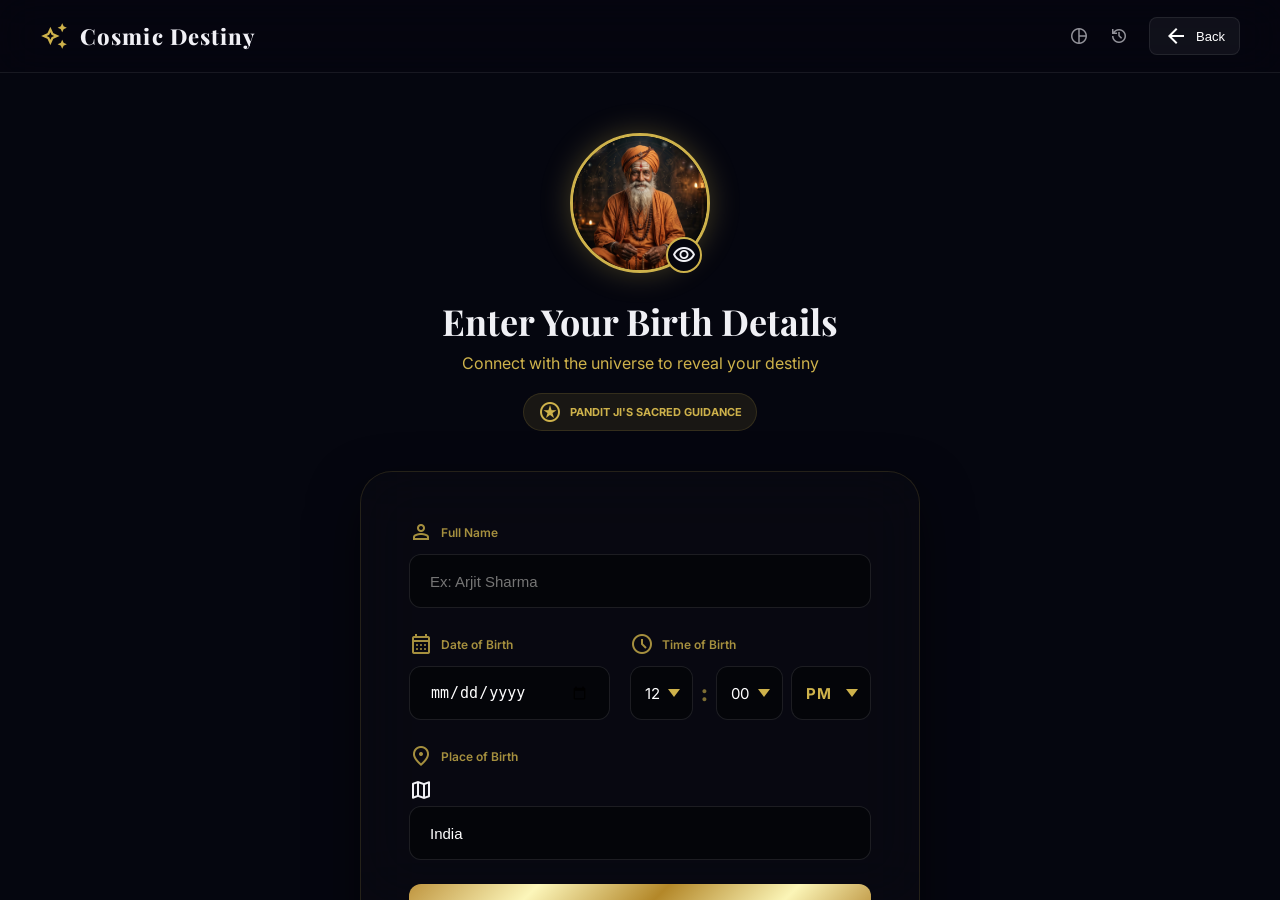
<file: frontend/index.html>
<!DOCTYPE html>
<html lang="en">

<head>
    <meta charset="utf-8" />
    <meta name="viewport" content="width=device-width, initial-scale=1.0" />
    <title>DIVYAVANI — Cosmic Destiny</title>
    <meta name="description" content="Connect with the universe to reveal your destiny through Vedic guidance." />
    <!-- Icons and Fonts -->
    <link
        href="https://fonts.googleapis.com/css2?family=Material+Symbols+Outlined:opsz,wght,FILL,GRAD@20..48,100..700,0..1,-50..200&display=swap"
        rel="stylesheet" />
    <link
        href="https://fonts.googleapis.com/css2?family=Inter:wght@300;400;500;600;700;800&family=Playfair+Display:wght@400;600;700;800&display=swap"
        rel="stylesheet" />
    <link rel="stylesheet" href="styles.css" />
</head>

<body>

    <!-- Stars and Grid Background -->
    <div id="stars-overlay"></div>
    <div id="grid-background"></div>

    <!-- Nebula Orbs -->
    <div class="nebula-orb nebula-purple"></div>
    <div class="nebula-orb nebula-cyan"></div>
    <div class="nebula-orb nebula-gold"></div>
    <div class="nebula-orb nebula-blue-deep"></div>

    <div id="app-shell">

        <!-- ═══════ SIDEBAR (Chat Specific) ═══════ -->
        <aside id="chat-sidebar" class="sidebar">
            <div class="sidebar-header">
                <div class="logo-group-sidebar">
                    <span class="material-symbols-outlined logo-spark">wb_twilight</span>
                    <span class="sidebar-title">CELESTIAL</span>
                </div>
            </div>

            <button id="btn-new-reading" class="new-reading-btn">
                <span class="material-symbols-outlined">add</span>
                <span>NEW READING</span>
            </button>

            <div class="sidebar-nav">
                <div class="nav-section-label">RECENT READINGS</div>
                <div class="recent-item active">
                    <div class="ri-title">Career Trajectory 2024</div>
                    <div class="ri-subtitle">Jupiter in 10th House</div>
                </div>
                <div class="recent-item">
                    <div class="ri-title">Lunar Eclipse Effects</div>
                    <div class="ri-subtitle">2 days ago</div>
                </div>
                <div class="recent-item">
                    <div class="ri-title">Karmic Debt Analysis</div>
                    <div class="ri-subtitle">Last week</div>
                </div>
            </div>

            <div class="sidebar-footer">
                <div class="user-pill-footer">
                    <div class="user-avatar-small">
                        <img src="assets/pandit_avatar.png" alt="User" />
                    </div>
                    <span class="user-name-footer">Astral Traveler</span>
                    <span class="material-symbols-outlined settings-icon-sidebar">settings</span>
                </div>
            </div>
        </aside>

        <!-- ═══════ MAIN CONTENT ═══════ -->
        <main id="main-content">

            <!-- HEADER (Shared) -->
            <header id="app-header">
                <div class="header-left">
                    <div id="chat-guide-header" style="display:none;">
                        <div class="guide-profile">
                            <div class="avatar-ring-mini">
                                <img src="assets/pandit_avatar.png" alt="Pandit" />
                                <div class="online-indicator"></div>
                            </div>
                            <div class="guide-info">
                                <h3>CELESTIAL AI GUIDE</h3>
                                <p>Channeling Cosmic Wisdom</p>
                            </div>
                        </div>
                    </div>
                    <div class="logo-group" id="default-header-logo">
                        <span class="material-symbols-outlined logo-spark">auto_awesome</span>
                        <span class="header-title">Cosmic Destiny</span>
                    </div>
                </div>
                <div class="header-right">
                    <div class="header-icons">
                        <div class="top-tool-icons">
                            <span class="material-symbols-outlined">pie_chart</span>
                            <span class="material-symbols-outlined">history</span>
                        </div>
                        <button id="btn-mute" class="header-action-btn" title="Mute/Unmute Voice" style="display:none;">
                            <span class="material-symbols-outlined" id="mute-icon">volume_up</span>
                        </button>
                        <button id="btn-chat-back" class="header-action-btn" title="Go Back" style="display:none;">
                            <span class="material-symbols-outlined">arrow_back</span>
                            <span class="btn-back-label">Back</span>
                        </button>
                        <button id="btn-back" class="header-action-btn" title="Go Back">
                            <span class="material-symbols-outlined">arrow_back</span>
                            <span class="btn-back-label">Back</span>
                        </button>
                    </div>
                </div>
            </header>

            <!-- ═══════ VIEW 1: DATA ENTRY ═══════ -->
            <section id="view-entry" class="view active">
                <div class="entry-container fade-up">
                    <!-- Hero Section -->
                    <div class="hero-section">
                        <div class="avatar-ring-container">
                            <div class="main-avatar">
                                <img src="assets/pandit_avatar.png" alt="Pandit Ji" />
                                <div class="avatar-badge">
                                    <span class="material-symbols-outlined">visibility</span>
                                </div>
                            </div>
                        </div>
                        <h1 class="hero-title">Enter Your Birth Details</h1>
                        <p class="hero-subtitle">Connect with the universe to reveal your destiny</p>
                        <div class="guidance-badge">
                            <span class="material-symbols-outlined">stars</span>
                            <span>PANDIT JI'S SACRED GUIDANCE</span>
                        </div>
                    </div>

                    <!-- Form Card -->
                    <div class="form-card-new">
                        <form id="birth-form">
                            <div class="field-group-new">
                                <label><span class="material-symbols-outlined">person</span> Full Name</label>
                                <input class="form-input-new" type="text" id="inp-name" required
                                    placeholder="Ex: Arjit Sharma" />
                            </div>
                            <div class="field-row-new">
                                <div class="field-group-new">
                                    <label><span class="material-symbols-outlined">calendar_month</span> Date of
                                        Birth</label>
                                    <input class="form-input-new" type="date" id="inp-dob" required />
                                </div>
                                <div class="field-group-new">
                                    <label><span class="material-symbols-outlined">schedule</span> Time of Birth</label>
                                    <div class="time-picker-group">
                                        <select class="form-select-new" id="inp-hour">
                                            <option value="12" selected>12</option>
                                            <option value="1">1</option>
                                            <option value="2">2</option>
                                            <option value="3">3</option>
                                            <option value="4">4</option>
                                            <option value="5">5</option>
                                            <option value="6">6</option>
                                            <option value="7">7</option>
                                            <option value="8">8</option>
                                            <option value="9">9</option>
                                            <option value="10">10</option>
                                            <option value="11">11</option>
                                        </select>
                                        <span class="time-separator">:</span>
                                        <select class="form-select-new" id="inp-minute">
                                            <option value="00" selected>00</option>
                                            <option value="05">05</option>
                                            <option value="10">10</option>
                                            <option value="15">15</option>
                                            <option value="20">20</option>
                                            <option value="25">25</option>
                                            <option value="30">30</option>
                                            <option value="35">35</option>
                                            <option value="40">40</option>
                                            <option value="45">45</option>
                                            <option value="50">50</option>
                                            <option value="55">55</option>
                                        </select>
                                        <select class="form-select-new ampm-select" id="inp-ampm">
                                            <option value="AM">AM</option>
                                            <option value="PM" selected>PM</option>
                                        </select>
                                    </div>
                                </div>
                            </div>
                            <div class="field-group-new">
                                <label><span class="material-symbols-outlined">location_on</span> Place of Birth</label>
                                <div class="input-with-icon">
                                    <span class="material-symbols-outlined prefix-icon">map</span>
                                    <input class="form-input-new has-prefix" type="text" id="inp-location"
                                        placeholder="Enter city and country" value="India" />
                                </div>
                            </div>
                            <button type="submit" id="btn-reveal" class="submit-btn-gold">
                                <span class="material-symbols-outlined">auto_fix</span>
                                <span>REVEAL MY DESTINY</span>
                            </button>
                            <p class="form-disclaimer">* Your data is encrypted and used only for celestial
                                calculations.</p>
                        </form>
                    </div>

                    <div class="entry-footer">
                        <div class="footer-stat"><span class="material-symbols-outlined">verified_user</span> SECURE
                            ENTRY</div>
                        <div class="footer-stat"><span class="material-symbols-outlined">stars</span> PREMIUM INSIGHTS
                        </div>
                        <div class="footer-stat"><span class="material-symbols-outlined">psychology</span> AI & VEDIC
                            LOGIC</div>
                    </div>
                </div>
            </section>

            <!-- VIEW 2: CHOOSE PATH -->
            <section id="view-choose" class="view">
                <div class="choose-center">
                    <div class="choose-greeting fade-up">
                        <div class="cosmic-ring-small">
                            <img src="assets/pandit_avatar.png" alt="Pandit" class="mini-pandit" />
                        </div>
                        <h2 class="g-text-gold">Your Chart is Ready</h2>
                        <p id="choose-summary">The stars have aligned for you. Choose how you'd like to explore your
                            cosmic blueprint.</p>
                        <div class="gold-line-divider"></div>
                    </div>
                    <div class="choose-cards-new fade-up">
                        <div class="selection-special-bg">
                            <div class="cosmic-orb orb-primary"></div>
                            <div class="cosmic-orb orb-secondary"></div>
                        </div>
                        <button class="path-card entrance-delay-1" id="btn-go-chat">
                            <div class="path-card-icon chat-bg"><span class="material-symbols-outlined">forum</span>
                            </div>
                            <h3>Chat with AI Guide</h3>
                            <p>Ask questions about your life, career, love, and destiny. Divyavani will interpret your
                                chart in real-time.</p>
                            <div class="path-badge">VOICE ENABLED</div>
                        </button>
                        <button class="path-card entrance-delay-2" id="btn-go-report">
                            <div class="path-card-icon report-bg"><span
                                    class="material-symbols-outlined">description</span></div>
                            <h3>Detailed Report</h3>
                            <p>Get a comprehensive breakdown of your Life Path, Destiny, Soul Urge, compatibility,
                                career guidance, and more.</p>
                            <div class="path-badge">FULL ANALYSIS</div>
                        </button>
                    </div>
                </div>
            </section>

            <!-- VIEW 3: CHAT -->
            <section id="view-chat" class="view">
                <div class="chat-wrapper">
                    <main id="chat-container">
                        <!-- Welcome Card -->
                        <div class="welcome-seeker-card fade-up">
                            <div class="ws-icon"><span class="material-symbols-outlined">brightness_5</span></div>
                            <h2>WELCOME, SEEKER</h2>
                            <p>"The stars only illuminate for those who dare to look up. Ask your question about life,
                                love, or destiny."</p>
                        </div>

                        <!-- AI Message Example (rendered by JS) -->
                    </main>

                    <footer class="chat-footer-new">
                        <div id="stt-status"
                            style="display:none; text-align:center; font-size:12px; margin-bottom:10px; color:var(--gold-primary);">
                            Listening...</div>
                        <div class="chat-input-pill-container">
                            <button id="mic-btn" class="chat-tool-btn"><span
                                    class="material-symbols-outlined">mic</span></button>
                            <input type="text" id="chat-input" placeholder="Ask the universe a question..."
                                autocomplete="off" />
                            <div class="chat-right-btns">
                                <button id="chat-settings-btn" class="chat-icon-btn"><span
                                        class="material-symbols-outlined">settings</span></button>
                                <button id="send-btn" class="chat-send-pill-btn"><span
                                        class="material-symbols-outlined">arrow_forward</span></button>
                            </div>
                        </div>
                        <p class="chat-legal">Guided by Divine Intelligence · Insights are for spiritual guidance only
                        </p>
                    </footer>
                </div>
            </section>

            <!-- VIEW 4: REPORT -->
            <section id="view-report" class="view">
                <div class="report-wrapper">
                    <div class="report-top-banner fade-up">
                        <div class="life-path-section">
                            <div class="gold-ring-big"><span id="r-lp-num" class="lp-number">?</span></div>
                            <div class="lp-info">
                                <h2 class="lp-label">Life Path</h2>
                                <div class="lp-meta-row">
                                    <span class="material-symbols-outlined">public</span> <span id="r-planet">—</span>
                                    <span class="material-symbols-outlined">local_fire_department</span> <span
                                        id="r-element">—</span>
                                </div>
                            </div>
                        </div>
                        <div class="mini-numbers-row">
                            <div class="num-box"><small>Destiny</small><span id="r-destiny-num">?</span></div>
                            <div class="num-box"><small>Soul Urge</small><span id="r-soul-num">?</span></div>
                            <div class="num-box"><small>Personality</small><span id="r-personality-num">?</span></div>
                        </div>
                        <div id="r-keywords" class="keywords-flex"></div>
                    </div>

                    <div class="report-main-grid fade-up">
                        <div class="report-card-new">
                            <h3><span class="material-symbols-outlined">psychology</span> Nature & Personality</h3>
                            <p id="r-nature"></p>
                        </div>
                        <div class="report-card-new">
                            <h3><span class="material-symbols-outlined">auto_fix</span> Destiny Path</h3>
                            <p id="r-destiny-desc"></p>
                        </div>
                        <div class="report-card-new">
                            <h3><span class="material-symbols-outlined">work</span> Career & Purpose</h3>
                            <p id="r-career"></p>
                        </div>
                        <div class="report-card-new">
                            <h3><span class="material-symbols-outlined">favorite</span> Love & Relationships</h3>
                            <p id="r-relationships"></p>
                        </div>
                        <div class="report-card-new">
                            <h3><span class="material-symbols-outlined">verified</span> Lucky Attributes</h3>
                            <div class="lucky-list">
                                <div><strong>Color:</strong> <span id="r-color">—</span></div>
                                <div><strong>Day:</strong> <span id="r-day">—</span></div>
                                <div><strong>Gem:</strong> <span id="r-gem">—</span></div>
                            </div>
                        </div>
                        <div class="report-card-new">
                            <h3><span class="material-symbols-outlined">handshake</span> Compatibility</h3>
                            <div id="r-compat" class="compat-flex"></div>
                        </div>
                        <div class="report-card-new full-width">
                            <h3><span class="material-symbols-outlined">group</span> Famous Companions</h3>
                            <div id="r-famous" class="famous-flex"></div>
                        </div>
                        <div class="report-card-new full-width time-analysis-card">
                            <h3><span class="material-symbols-outlined">schedule</span> Time Analysis</h3>
                            <div class="time-analysis-grid">
                                <div class="time-detail">
                                    <div class="time-detail-label">Birth Time</div>
                                    <div class="time-detail-value" id="r-birth-time">—</div>
                                </div>
                                <div class="time-detail">
                                    <div class="time-detail-label">Hora Lord</div>
                                    <div class="time-detail-value" id="r-hora-lord">—</div>
                                </div>
                                <div class="time-detail">
                                    <div class="time-detail-label">Birth Muhurta</div>
                                    <div class="time-detail-value" id="r-muhurta">—</div>
                                </div>
                                <div class="time-detail">
                                    <div class="time-detail-label">Ascending Sign</div>
                                    <div class="time-detail-value" id="r-ascending">—</div>
                                </div>
                                <div class="time-detail full-width">
                                    <div class="time-detail-label">Birth Nature</div>
                                    <div class="time-detail-value" id="r-birth-quality">—</div>
                                </div>
                            </div>
                        </div>
                        <div class="report-card-new">
                            <h3><span class="material-symbols-outlined">task_alt</span> Strengths</h3>
                            <p id="r-strengths"></p>
                        </div>
                        <div class="report-card-new">
                            <h3><span class="material-symbols-outlined">warning</span> Challenges</h3>
                            <p id="r-challenges"></p>
                        </div>
                    </div>
                </div>
            </section>
        </main>
    </div>

    <script src="app.js"></script>
</body>

</html>
</file>
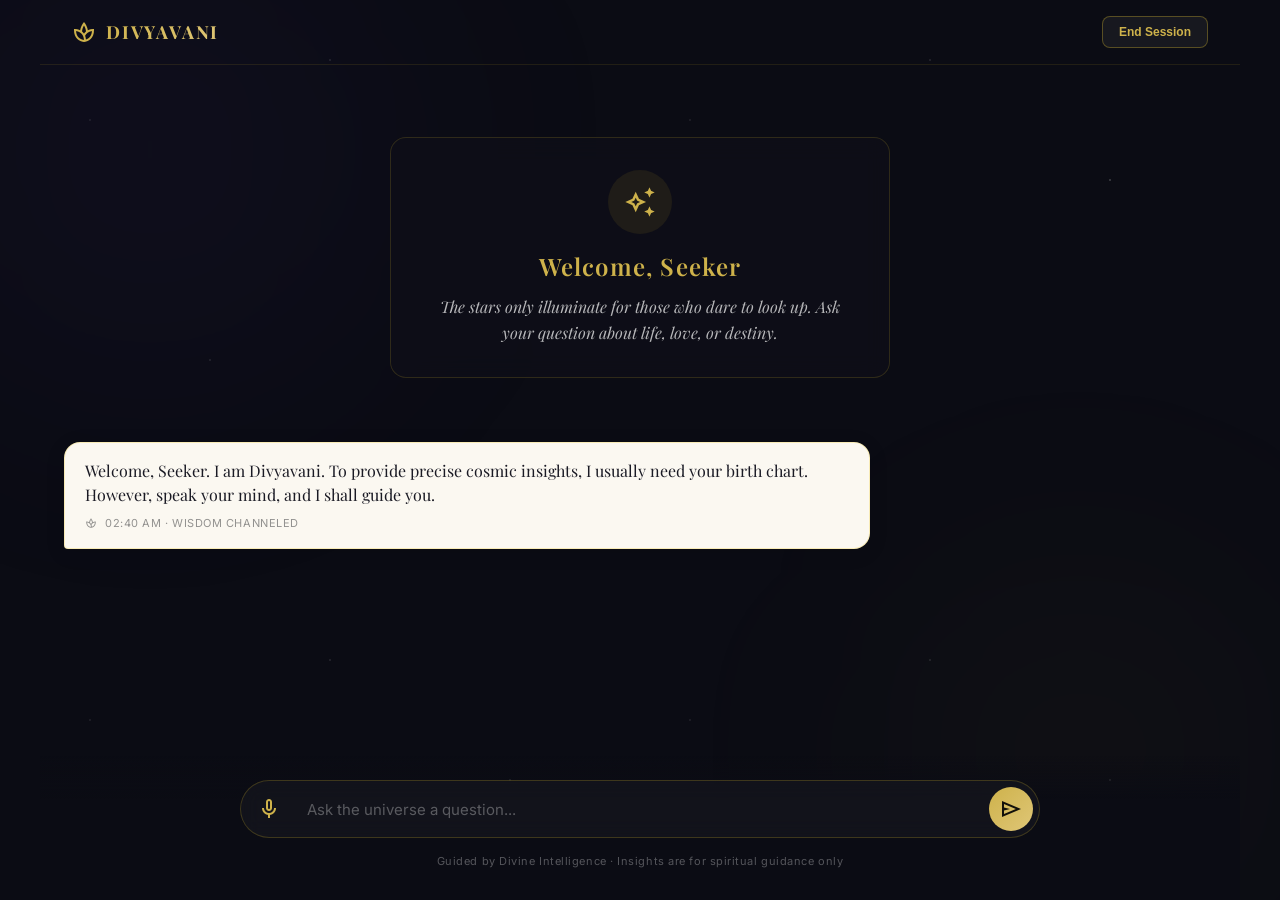
<file: frontend/chat.html>
<!DOCTYPE html>
<html lang="en">
<head>
    <meta charset="utf-8" />
    <meta name="viewport" content="width=device-width, initial-scale=1.0" />
    <title>DIVYAVANI — Serene Chat</title>
    <link href="https://fonts.googleapis.com/css2?family=Material+Symbols+Outlined:opsz,wght,FILL,GRAD@20..48,100..700,0..1,-50..200&display=swap" rel="stylesheet" />
    <link href="https://fonts.googleapis.com/css2?family=Inter:wght@400;500;600&family=Playfair+Display:wght@400;600;700&display=swap" rel="stylesheet" />
    <link rel="stylesheet" href="chat.css" />
</head>
<body>
    
    <!-- Stars & blobs for aesthetic continuity -->
    <div id="stars-overlay"></div>
    <div class="bg-blob" style="width:700px;height:700px;top:-200px;left:-200px;background:radial-gradient(circle,rgba(100,60,200,.07),transparent 70%)"></div>
    <div class="bg-blob" style="width:600px;height:600px;bottom:-150px;right:-100px;background:radial-gradient(circle,rgba(238,205,43,.04),transparent 70%)"></div>

    <div id="app-shell">
        
        <!-- HEADER -->
        <header>
            <div style="display:flex;align-items:center;gap:10px;">
                <span class="material-symbols-outlined header-icon">spa</span>
                <span class="g-text header-title">DIVYAVANI</span>
            </div>
            <button id="end-session-btn" class="g-btn end-btn">End Session</button>
        </header>

        <!-- CHAT INTERFACE -->
        <main id="chat-container">
            <div class="chat-intro fade-in">
                <div class="intro-icon">
                    <span class="material-symbols-outlined">auto_awesome</span>
                </div>
                <h2>Welcome, Seeker</h2>
                <p>The stars only illuminate for those who dare to look up. Ask your question about life, love, or destiny.</p>
            </div>
            <!-- Messages will be appended here -->
        </main>

        <!-- FOOTER (Input Area) -->
        <footer>
            <div class="input-wrapper">
                <button id="mic-btn" class="icon-btn" title="Hold to speak">
                    <span class="material-symbols-outlined">mic</span>
                </button>
                <div class="stt-status" id="stt-status">Listening...</div>
                <input type="text" id="chat-input" placeholder="Ask the universe a question..." autocomplete="off" />
                <button id="send-btn" class="icon-btn g-btn" title="Send message">
                    <span class="material-symbols-outlined">send</span>
                </button>
            </div>
            <div class="footer-note">Guided by Divine Intelligence · Insights are for spiritual guidance only</div>
        </footer>

    </div>

    <script src="chat.js"></script>
</body>
</html>
</file>
<file: frontend/styles.css>
/*
 * DIVYAVANI — Premium Vedic & Celestial Aesthetic
 * Redesigned for the "Celestial AI Guide" theme
 */

@import url('https://fonts.googleapis.com/css2?family=Inter:wght@300;400;500;600;700;800&family=Playfair+Display:wght@400;600;700;800&display=swap');

:root {
    --bg-dark: #05060f;
    --bg-darker: #020308;
    --sidebar-bg: #070914;
    --card-bg: rgba(14, 14, 14, 0.4);
    --gold-primary: #ceb24b;
    --gold-gradient: linear-gradient(135deg, #bf953f, #fcf6ba, #b38728, #fbf5b7, #aa771c);
    --gold-soft-gradient: linear-gradient(135deg, rgba(206, 178, 75, 0.2), rgba(206, 178, 75, 0.05));
    --gold-solid: #aa8844;
    --user-msg-bg: #aa771c;
    --text-main: #f0f0f5;
    --text-dim: rgba(255, 255, 255, 0.6);
    --border-gold: rgba(206, 178, 75, 0.15);
    --border-light: rgba(255, 255, 255, 0.08);
    --nebula-purple: rgba(138, 43, 226, 0.15);
    --nebula-blue: rgba(0, 191, 255, 0.1);
    --nebula-gold: rgba(255, 215, 0, 0.08);
}

* {
    box-sizing: border-box;
    margin: 0;
    padding: 0;
}

body {
    font-family: 'Inter', sans-serif;
    background-color: var(--bg-dark);
    color: var(--text-main);
    overflow: hidden;
    height: 100vh;
}

#app-shell {
    display: flex;
    height: 100vh;
    width: 100vw;
}

#main-content {
    flex: 1;
    display: flex;
    flex-direction: column;
    overflow: hidden;
    position: relative;
    background: var(--bg-dark);
}

/* ─── Background & Grid ─── */
#grid-background {
    position: fixed;
    inset: 0;
    z-index: -1;
    background-image: radial-gradient(rgba(255, 255, 255, 0.05) 1px, transparent 1px);
    background-size: 32px 32px;
    opacity: 0.4;
    pointer-events: none;
}

#stars-overlay {
    position: fixed;
    inset: 0;
    z-index: -2;
    background-image:
        radial-gradient(1px 1px at 15% 20%, #fff, transparent),
        radial-gradient(1.5px 1.5px at 35% 60%, rgba(255, 255, 255, 1), transparent),
        radial-gradient(1px 1px at 55% 10%, #fff, transparent),
        radial-gradient(2px 2px at 85% 40%, rgba(206, 178, 75, 0.8), transparent),
        radial-gradient(1px 1px at 10% 80%, #fff, transparent),
        radial-gradient(1.2px 1.2px at 70% 90%, #fff, transparent);
    background-size: 800px 800px;
    opacity: 0.4;
    animation: slowDrift 180s linear infinite, starFlicker 6s ease-in-out infinite alternate;
    pointer-events: none;
}

@keyframes starFlicker {

    0%,
    100% {
        opacity: 0.3;
        transform: scale(1);
    }

    50% {
        opacity: 0.6;
        transform: scale(1.05);
    }
}

@keyframes slowDrift {
    from {
        background-position: 0 0;
    }

    to {
        background-position: -800px -800px;
    }
}

/* ─── Sidebar ─── */
.sidebar {
    width: 280px;
    background: var(--sidebar-bg);
    border-right: 1px solid var(--border-light);
    display: none;
    /* Hidden by default */
    flex-direction: column;
    padding: 24px 0;
    z-index: 100;
}

.sidebar.active {
    display: flex;
}

/* ─── Nebula Orbs ─── */
.nebula-orb {
    position: fixed;
    border-radius: 50%;
    filter: blur(100px);
    z-index: -1;
    opacity: 0.15;
    pointer-events: none;
    animation: orbSlowFloat 20s infinite alternate ease-in-out;
}

.nebula-purple {
    width: 600px;
    height: 600px;
    background: radial-gradient(circle, var(--nebula-purple), transparent 70%);
    top: -100px;
    left: -100px;
}

.nebula-cyan {
    width: 500px;
    height: 500px;
    background: radial-gradient(circle, var(--nebula-blue), transparent 70%);
    bottom: -100px;
    right: -50px;
    animation-delay: -5s;
}

.nebula-gold {
    width: 400px;
    height: 400px;
    background: radial-gradient(circle, var(--nebula-gold), transparent 70%);
    top: 50%;
    right: -100px;
    animation-delay: -10s;
}

.nebula-blue-deep {
    width: 700px;
    height: 700px;
    background: radial-gradient(circle, rgba(0, 0, 139, 0.1), transparent 70%);
    bottom: 20%;
    left: 20%;
    animation-delay: -15s;
}

@keyframes orbSlowFloat {
    from {
        transform: translate(0, 0) scale(1);
    }

    to {
        transform: translate(50px, 50px) scale(1.1);
    }
}

.logo-spark {
    color: var(--gold-primary);
    font-size: 28px;
}

.sidebar-title {
    font-weight: 800;
    font-size: 20px;
    letter-spacing: 0.1em;
    font-family: 'Playfair Display', serif;
}

.new-reading-btn {
    margin: 0 24px 30px;
    height: 48px;
    border: 1px solid var(--gold-primary);
    background: transparent;
    color: #fff;
    border-radius: 8px;
    display: flex;
    align-items: center;
    justify-content: center;
    gap: 10px;
    font-size: 13px;
    font-weight: 700;
    cursor: pointer;
    transition: 0.2s;
}

.new-reading-btn:hover {
    background: rgba(206, 178, 75, 0.1);
}

.sidebar-nav {
    flex: 1;
    padding: 0 12px;
}

.nav-section-label {
    font-size: 11px;
    font-weight: 800;
    color: var(--gold-primary);
    opacity: 0.6;
    padding: 0 12px 16px;
    letter-spacing: 0.05em;
}

.recent-item {
    padding: 12px;
    border-radius: 8px;
    cursor: pointer;
    transition: 0.2s;
}

.recent-item:hover {
    background: rgba(255, 255, 255, 0.05);
}

.recent-item.active {
    background: rgba(255, 255, 255, 0.03);
    border: 1px solid rgba(255, 255, 255, 0.1);
}

.ri-title {
    font-size: 13px;
    font-weight: 600;
    margin-bottom: 4px;
}

.ri-subtitle {
    font-size: 11px;
    color: var(--gold-primary);
    opacity: 0.6;
}

.sidebar-footer {
    padding: 16px 20px;
    border-top: 1px solid var(--border-light);
}

.user-pill-footer {
    display: flex;
    align-items: center;
    gap: 12px;
}

.user-avatar-small {
    width: 32px;
    height: 32px;
    border-radius: 50%;
    overflow: hidden;
    border: 1px solid var(--gold-primary);
}

.user-avatar-small img {
    width: 100%;
    height: 100%;
    object-fit: cover;
}

.user-name-footer {
    font-size: 13px;
    font-weight: 500;
    flex: 1;
}

.settings-icon-sidebar {
    font-size: 20px;
    opacity: 0.5;
    cursor: pointer;
}

/* ─── Header ─── */
header {
    display: flex;
    align-items: center;
    justify-content: space-between;
    padding: 18px 40px;
    background: rgba(5, 6, 15, 0.8);
    backdrop-filter: blur(20px);
    border-bottom: 1px solid var(--border-light);
    height: 73px;
    z-index: 90;
}

.header-left {
    display: flex;
    align-items: center;
}

.logo-group {
    display: flex;
    align-items: center;
    gap: 12px;
}

.header-title {
    font-weight: 800;
    font-size: 22px;
    letter-spacing: 0.05em;
    font-family: 'Playfair Display', serif;
}

.guide-profile {
    display: flex;
    align-items: center;
    gap: 16px;
}

.avatar-ring-mini {
    position: relative;
    width: 40px;
    height: 40px;
    border-radius: 50%;
    border: 2px solid var(--gold-primary);
}

.avatar-ring-mini img {
    width: 100%;
    height: 100%;
    object-fit: cover;
    border-radius: 50%;
}

.online-indicator {
    position: absolute;
    bottom: 0;
    right: 0;
    width: 10px;
    height: 10px;
    background: #4caf50;
    border: 2px solid var(--bg-dark);
    border-radius: 50%;
}

.guide-info h3 {
    font-size: 15px;
    font-weight: 700;
    letter-spacing: 0.05em;
    font-family: 'Playfair Display', serif;
}

.guide-info p {
    font-size: 11px;
    color: var(--gold-primary);
    opacity: 0.7;
}

.header-right {
    display: flex;
    align-items: center;
}

.header-icons {
    display: flex;
    align-items: center;
}

.top-tool-icons {
    display: flex;
    gap: 20px;
    margin-right: 20px;
    opacity: 0.6;
}

.top-tool-icons span {
    font-size: 20px;
    cursor: pointer;
}

.header-action-btn {
    background: rgba(255, 255, 255, 0.05);
    border: 1px solid var(--border-light);
    border-radius: 8px;
    color: #fff;
    padding: 6px 14px;
    display: flex;
    align-items: center;
    gap: 8px;
    font-size: 13px;
    cursor: pointer;
}

/* ─── Views Management ─── */
.view {
    display: none;
    height: calc(100vh - 73px);
    width: 100%;
    overflow-y: auto;
    overflow-x: hidden;
}

.view.active {
    display: block;
}

/* ─── VIEW 1: ENTRY ─── */
.entry-container {
    max-width: 600px;
    margin: 0 auto;
    padding: 60px 20px;
    display: flex;
    flex-direction: column;
    align-items: center;
}

.hero-section {
    text-align: center;
    margin-bottom: 40px;
}

.avatar-ring-container {
    position: relative;
    width: 140px;
    height: 140px;
    margin: 0 auto 24px;
}

.main-avatar {
    width: 100%;
    height: 100%;
    border-radius: 50%;
    overflow: hidden;
    border: 3px solid var(--gold-primary);
    box-shadow: 0 0 30px rgba(206, 178, 75, 0.3);
}

.main-avatar img {
    width: 100%;
    height: 100%;
    object-fit: cover;
    animation: avatarFloat 6s ease-in-out infinite;
}

@keyframes avatarFloat {

    0%,
    100% {
        transform: translateY(0) scale(1);
    }

    50% {
        transform: translateY(-10px) scale(1.05);
    }
}

.avatar-badge {
    position: absolute;
    bottom: 0;
    right: 8px;
    width: 36px;
    height: 36px;
    background: var(--bg-dark);
    border: 2px solid var(--gold-primary);
    border-radius: 50%;
    display: flex;
    align-items: center;
    justify-content: center;
}

.hero-title {
    font-size: 36px;
    font-weight: 700;
    margin-bottom: 8px;
    font-family: 'Playfair Display', serif;
}

.hero-subtitle {
    font-size: 16px;
    color: var(--gold-primary);
    margin-bottom: 20px;
}

.guidance-badge {
    display: inline-flex;
    align-items: center;
    gap: 8px;
    background: rgba(206, 178, 75, 0.1);
    border: 1px solid var(--border-gold);
    padding: 6px 14px;
    border-radius: 99px;
    font-size: 11px;
    font-weight: 700;
    color: var(--gold-primary);
}

.form-card-new {
    width: 100%;
    background: rgba(14, 14, 20, 0.4);
    border: 1px solid var(--border-gold);
    border-radius: 32px;
    padding: 48px;
    backdrop-filter: blur(30px);
    -webkit-backdrop-filter: blur(30px);
    box-shadow: 0 20px 50px rgba(0, 0, 0, 0.5);
}

.field-group-new {
    margin-bottom: 24px;
}

.field-group-new label {
    display: flex;
    align-items: center;
    gap: 8px;
    font-size: 12px;
    font-weight: 600;
    color: var(--gold-primary);
    margin-bottom: 10px;
    opacity: 0.8;
}

.form-input-new {
    width: 100%;
    height: 54px;
    background: rgba(0, 0, 0, 0.4);
    border: 1px solid rgba(255, 255, 255, 0.1);
    border-radius: 12px;
    color: #fff;
    padding: 0 20px;
    font-size: 15px;
    outline: none;
    transition: 0.3s;
}

.form-input-new:focus {
    border-color: var(--gold-primary);
    box-shadow: 0 0 10px rgba(206, 178, 75, 0.2);
}

.field-row-new {
    display: grid;
    grid-template-columns: 1fr 1fr;
    gap: 20px;
}

.submit-btn-gold {
    width: 100%;
    height: 60px;
    margin-top: 10px;
    background: var(--gold-gradient);
    border: none;
    border-radius: 12px;
    color: #1a1a1a;
    font-weight: 800;
    font-size: 14px;
    letter-spacing: 0.05em;
    cursor: pointer;
    display: flex;
    align-items: center;
    justify-content: center;
    gap: 10px;
}

.form-disclaimer {
    margin-top: 20px;
    font-size: 11px;
    opacity: 0.4;
    text-align: center;
}

.entry-footer {
    display: flex;
    gap: 30px;
    margin-top: 40px;
}

.footer-stat {
    display: flex;
    align-items: center;
    gap: 8px;
    font-size: 10px;
    font-weight: 700;
    opacity: 0.5;
    color: var(--gold-primary);
}

/* ─── VIEW 2: CHOOSE PATH ─── */
.choose-center {
    max-width: 900px;
    margin: 0 auto;
    padding: 80px 20px;
    text-align: center;
}

.choose-greeting {
    margin-bottom: 60px;
}

.mini-pandit {
    width: 64px;
    height: 64px;
    border-radius: 50%;
    border: 2px solid var(--gold-primary);
    margin-bottom: 20px;
}

.choose-greeting h2 {
    font-size: 32px;
    font-family: 'Playfair Display', serif;
    margin-bottom: 12px;
}

.choose-greeting p {
    max-width: 600px;
    margin: 0 auto;
    color: var(--text-dim);
}

.choose-cards-new {
    display: grid;
    grid-template-columns: 1fr 1fr;
    gap: 40px;
}

.path-card {
    background: rgba(14, 14, 18, 0.3);
    backdrop-filter: blur(25px);
    -webkit-backdrop-filter: blur(25px);
    border: 1px solid var(--border-gold);
    border-radius: 32px;
    padding: 56px 40px;
    text-align: left;
    position: relative;
    transition: all 0.6s cubic-bezier(0.16, 1, 0.3, 1);
    cursor: pointer;
    overflow: hidden;
    box-shadow: 0 12px 40px rgba(0, 0, 0, 0.4);
}

.path-card:hover {
    transform: translateY(-12px);
    border-color: var(--gold-primary);
    background: rgba(206, 178, 75, 0.05);
    box-shadow: 0 30px 60px rgba(0, 0, 0, 0.6), 0 0 30px rgba(206, 178, 75, 0.1);
}

.path-card::before {
    content: '';
    position: absolute;
    inset: 0;
    background: radial-gradient(800px circle at var(--mouse-x, 50%) var(--mouse-y, 50%), rgba(206, 178, 75, 0.06), transparent 40%);
    opacity: 0;
    transition: opacity 0.5s;
    pointer-events: none;
}

.path-card:hover::before {
    opacity: 1;
}

.path-card-icon {
    width: 64px;
    height: 64px;
    border-radius: 18px;
    display: flex;
    align-items: center;
    justify-content: center;
    margin-bottom: 28px;
    transition: 0.5s cubic-bezier(0.175, 0.885, 0.32, 1.275);
    position: relative;
    z-index: 2;
}

.path-card:hover .path-card-icon {
    transform: scale(1.15) rotate(8deg);
    filter: drop-shadow(0 0 15px rgba(206, 178, 75, 0.4));
}

.chat-bg {
    background: linear-gradient(135deg, #444, #222);
    color: var(--gold-primary);
}

.report-bg {
    background: linear-gradient(135deg, #333, #111);
    color: var(--gold-primary);
}

.path-card h3 {
    font-size: 20px;
    margin-bottom: 12px;
    font-family: 'Playfair Display', serif;
}

.path-card p {
    font-size: 14px;
    opacity: 0.6;
    line-height: 1.6;
    margin-bottom: 20px;
}

.path-badge {
    display: inline-block;
    font-size: 10px;
    font-weight: 800;
    color: var(--gold-primary);
    border: 1px solid rgba(206, 178, 75, 0.3);
    padding: 4px 10px;
    border-radius: 4px;
}

/* ─── VIEW 3: CHAT ─── */
.chat-wrapper {
    height: 100%;
    display: flex;
    flex-direction: column;
    background: var(--bg-darker);
    position: relative;
}

#chat-container {
    flex: 1;
    padding: 40px;
    overflow-y: auto;
    display: flex;
    flex-direction: column;
    gap: 32px;
}

.welcome-seeker-card {
    align-self: center;
    width: 100%;
    max-width: 600px;
    background: rgba(255, 255, 255, 0.02);
    border: 1px solid rgba(255, 255, 255, 0.08);
    border-radius: 24px;
    padding: 40px;
    text-align: center;
    margin-bottom: 20px;
}

.ws-icon {
    color: var(--gold-primary);
    font-size: 40px;
    margin-bottom: 20px;
}

.welcome-seeker-card h2 {
    font-size: 18px;
    letter-spacing: 0.1em;
    color: var(--gold-primary);
    margin-bottom: 16px;
}

.welcome-seeker-card p {
    font-size: 15px;
    font-style: italic;
    opacity: 0.7;
    line-height: 1.6;
    font-family: 'Playfair Display', serif;
}

.msg-wrapper {
    max-width: 80%;
    display: flex;
    gap: 16px;
    position: relative;
}

.msg-wrapper.ai {
    align-self: flex-start;
}

.msg-wrapper.user {
    align-self: flex-end;
    flex-direction: row-reverse;
}

.ai-avatar-icon {
    width: 32px;
    height: 32px;
    border-radius: 50%;
    border: 1px solid var(--gold-primary);
    display: flex;
    align-items: center;
    justify-content: center;
    background: rgba(206, 178, 75, 0.1);
    color: var(--gold-primary);
    font-size: 16px;
    flex-shrink: 0;
}

.user-avatar-icon {
    width: 32px;
    height: 32px;
    border-radius: 50%;
    background: #333;
    display: flex;
    align-items: center;
    justify-content: center;
    color: #fff;
    font-size: 18px;
    flex-shrink: 0;
}

.msg-bubble {
    padding: 18px 24px;
    border-radius: 12px;
    line-height: 1.7;
    font-size: 15px;
    position: relative;
}

.ai .msg-bubble {
    background: transparent;
    border: 1px solid var(--border-gold);
    color: var(--text-main);
    border-top-left-radius: 0;
}

.user .msg-bubble {
    background: var(--user-msg-bg);
    color: #000;
    font-weight: 500;
    border: none;
    border-top-right-radius: 0;
}

.msg-meta {
    margin-top: 10px;
    font-size: 10px;
    opacity: 0.5;
    text-transform: uppercase;
    letter-spacing: 0.1em;
}

.chat-actions-row {
    display: flex;
    gap: 12px;
    margin-top: 16px;
}

.action-btn-pill {
    padding: 8px 16px;
    border-radius: 99px;
    font-size: 11px;
    font-weight: 700;
    display: flex;
    align-items: center;
    gap: 8px;
    cursor: pointer;
}

.btn-gold-fill {
    background: var(--gold-primary);
    color: #000;
    border: none;
}

.btn-outline {
    background: transparent;
    border: 1px solid var(--gold-primary);
    color: var(--gold-primary);
}

.chat-footer-new {
    padding: 20px 40px 30px;
    border-top: 1px solid var(--border-light);
    background: var(--bg-dark);
}

.chat-input-pill-container {
    max-width: 900px;
    margin: 0 auto;
    background: rgba(255, 255, 255, 0.03);
    border: 1px solid rgba(255, 255, 255, 0.1);
    border-radius: 99px;
    display: flex;
    align-items: center;
    padding: 6px 12px;
    height: 60px;
}

.chat-input-pill-container input {
    flex: 1;
    background: transparent;
    border: none;
    outline: none;
    color: #fff;
    padding: 0 16px;
    font-size: 15px;
}

.chat-tool-btn {
    background: transparent;
    border: none;
    color: var(--gold-primary);
    cursor: pointer;
    padding: 10px;
}

.chat-right-btns {
    display: flex;
    align-items: center;
    gap: 10px;
}

.chat-icon-btn {
    background: transparent;
    border: none;
    color: var(--text-dim);
    cursor: pointer;
    width: 40px;
    height: 40px;
    border-radius: 50%;
    display: flex;
    align-items: center;
    justify-content: center;
}

.chat-send-pill-btn {
    background: var(--gold-primary);
    border: none;
    color: #000;
    width: 44px;
    height: 44px;
    border-radius: 50%;
    cursor: pointer;
    display: flex;
    align-items: center;
    justify-content: center;
}

/* ─── VIEW 4: REPORT ─── */
.report-wrapper {
    padding: 40px;
    max-width: 1100px;
    margin: 0 auto;
    color: var(--text-main);
}

.report-top-banner {
    background: var(--card-bg);
    border: 1px solid var(--border-gold);
    border-radius: 24px;
    padding: 40px;
    margin-bottom: 30px;
    display: flex;
    gap: 40px;
    align-items: center;
}

.gold-ring-big {
    width: 100px;
    height: 100px;
    border-radius: 50%;
    border: 3px solid var(--gold-primary);
    display: flex;
    align-items: center;
    justify-content: center;
}

.lp-number {
    font-size: 48px;
    font-weight: 800;
    color: var(--gold-primary);
    font-family: 'Playfair Display', serif;
}

.lp-info h2 {
    font-family: 'Playfair Display', serif;
    margin-bottom: 8px;
}

.lp-meta-row {
    display: flex;
    gap: 20px;
    font-size: 13px;
    opacity: 0.7;
}

.mini-numbers-row {
    display: flex;
    gap: 20px;
    flex: 1;
    justify-content: center;
    border-left: 1px solid var(--border-light);
    border-right: 1px solid var(--border-light);
    padding: 0 40px;
}

.num-box {
    text-align: center;
}

.num-box small {
    display: block;
    font-size: 9px;
    text-transform: uppercase;
    letter-spacing: 0.1em;
    opacity: 0.5;
    margin-bottom: 4px;
}

.num-box span {
    font-size: 24px;
    font-weight: 700;
    color: var(--gold-primary);
}

.report-main-grid {
    display: grid;
    grid-template-columns: repeat(auto-fill, minmax(320px, 1fr));
    gap: 24px;
}

.report-card-new {
    background: var(--card-bg);
    border: 1px solid var(--border-gold);
    border-radius: 20px;
    padding: 32px;
    backdrop-filter: blur(20px);
}

.report-card-new.full-width {
    grid-column: 1 / -1;
}

.report-card-new h3 {
    font-size: 16px;
    margin-bottom: 20px;
    color: var(--gold-primary);
    display: flex;
    align-items: center;
    gap: 10px;
    text-transform: uppercase;
    letter-spacing: 0.1em;
}

.report-card-new p {
    line-height: 1.8;
    font-size: 14px;
    opacity: 0.8;
}

.kw-chip,
.famous-chip {
    display: inline-block;
    padding: 6px 14px;
    background: rgba(206, 178, 75, 0.1);
    border: 1px solid var(--border-gold);
    border-radius: 99px;
    font-size: 11px;
    font-weight: 600;
    color: var(--gold-primary);
    margin: 4px;
}

.compat-badge {
    display: inline-flex;
    align-items: center;
    justify-content: center;
    width: 40px;
    height: 40px;
    border-radius: 50%;
    border: 1px solid var(--gold-primary);
    background: rgba(206, 178, 75, 0.1);
    color: var(--gold-primary);
    font-weight: 800;
    margin: 4px;
}

.keywords-flex,
.compat-flex,
.famous-flex {
    display: flex;
    flex-wrap: wrap;
    gap: 8px;
    margin-top: 10px;
}

.lucky-list div {
    margin-bottom: 12px;
    font-size: 14px;
    opacity: 0.8;
}

.lucky-list strong {
    color: var(--gold-primary);
    margin-right: 10px;
}

/* ─── Shared Utilities ─── */
.fade-up {
    animation: fadeUp 0.8s ease-out forwards;
}

@keyframes fadeUp {
    from {
        opacity: 0;
        transform: translateY(20px);
    }

    to {
        opacity: 1;
        transform: translateY(0);
    }
}

.g-text-gold {
    background: var(--gold-gradient);
    -webkit-background-clip: text;
    background-clip: text;
    -webkit-text-fill-color: transparent;
    filter: drop-shadow(0 0 10px rgba(206, 178, 75, 0.3));
    font-weight: 800;
}

.gold-line-divider {
    width: 100px;
    height: 1px;
    background: var(--gold-gradient);
    margin: 30px auto;
}

/* ─── Selection Special Effects ─── */
.selection-special-bg {
    position: absolute;
    inset: 0;
    overflow: hidden;
    pointer-events: none;
    z-index: -1;
}

.cosmic-orb {
    position: absolute;
    border-radius: 50%;
    filter: blur(80px);
    opacity: 0.12;
    animation: orbFloat 25s infinite alternate ease-in-out;
}

.orb-primary {
    width: 500px;
    height: 500px;
    background: radial-gradient(circle, var(--gold-primary), transparent);
    top: -150px;
    right: -100px;
}

.orb-secondary {
    width: 400px;
    height: 400px;
    background: radial-gradient(circle, #4a3aff, transparent);
    bottom: -100px;
    left: -100px;
    animation-delay: -7s;
}

@keyframes orbFloat {
    0% {
        transform: translate(0, 0) rotate(0deg) scale(1);
    }

    100% {
        transform: translate(60px, 120px) rotate(15deg) scale(1.15);
    }
}

.entrance-delay-1 {
    animation-delay: 0.2s;
}

.entrance-delay-2 {
    animation-delay: 0.4s;
}

.path-card h3 {
    font-size: 22px;
    margin-bottom: 14px;
    font-family: 'Playfair Display', serif;
    background: var(--gold-gradient);
    -webkit-background-clip: text;
    background-clip: text;
    -webkit-text-fill-color: transparent;
}

.path-badge {
    transition: 0.3s;
    animation: badgePulse 4s infinite ease-in-out;
}

@keyframes badgePulse {

    0%,
    100% {
        opacity: 0.7;
        transform: scale(1);
    }

    50% {
        opacity: 1;
        transform: scale(1.05);
        border-color: var(--gold-primary);
    }
}

/* ─── Time Picker ─── */
.time-picker-group {
    display: flex;
    align-items: center;
    gap: 8px;
}

.form-select-new {
    height: 54px;
    background: rgba(0, 0, 0, 0.4);
    border: 1px solid rgba(255, 255, 255, 0.1);
    border-radius: 12px;
    color: #fff;
    padding: 0 14px;
    font-size: 15px;
    font-family: 'Inter', sans-serif;
    outline: none;
    transition: 0.3s;
    cursor: pointer;
    appearance: none;
    -webkit-appearance: none;
    -moz-appearance: none;
    background-image: url("data:image/svg+xml,%3Csvg xmlns='http://www.w3.org/2000/svg' width='12' height='8' fill='%23ceb24b'%3E%3Cpath d='M6 8L0 0h12z'/%3E%3C/svg%3E");
    background-repeat: no-repeat;
    background-position: right 12px center;
    padding-right: 32px;
    flex: 1;
}

.form-select-new:focus {
    border-color: var(--gold-primary);
    box-shadow: 0 0 10px rgba(206, 178, 75, 0.2);
}

.form-select-new option {
    background: #111;
    color: #fff;
}

.ampm-select {
    min-width: 80px;
    font-weight: 700;
    letter-spacing: 0.05em;
    color: var(--gold-primary);
}

.time-separator {
    font-size: 24px;
    font-weight: 700;
    color: var(--gold-primary);
    opacity: 0.6;
    line-height: 54px;
}

/* ─── Time Analysis Report Card ─── */
.time-analysis-card {
    background: rgba(14, 14, 20, 0.5) !important;
    border: 1px solid rgba(206, 178, 75, 0.25) !important;
}

.time-analysis-card h3 {
    color: var(--gold-primary);
}

.time-analysis-grid {
    display: grid;
    grid-template-columns: 1fr 1fr;
    gap: 16px;
    margin-top: 16px;
}

.time-detail {
    background: rgba(0, 0, 0, 0.3);
    border: 1px solid rgba(255, 255, 255, 0.06);
    border-radius: 12px;
    padding: 16px 20px;
    transition: 0.3s;
}

.time-detail:hover {
    border-color: rgba(206, 178, 75, 0.3);
    background: rgba(206, 178, 75, 0.05);
}

.time-detail.full-width {
    grid-column: 1 / -1;
}

.time-detail-label {
    font-size: 10px;
    font-weight: 700;
    text-transform: uppercase;
    letter-spacing: 0.1em;
    color: var(--gold-primary);
    opacity: 0.7;
    margin-bottom: 6px;
}

.time-detail-value {
    font-size: 14px;
    font-weight: 500;
    line-height: 1.5;
    color: var(--text-main);
}

/* ─── Chat Legal ─── */
.chat-legal {
    text-align: center;
    font-size: 11px;
    opacity: 0.4;
    margin-top: 10px;
}

/* ─── Mute Button ─── */
#btn-mute .material-symbols-outlined {
    font-size: 20px;
}

#btn-mute.muted {
    color: var(--gold-primary);
    border-color: var(--gold-primary);
}

/* ─── Typing Indicator ─── */
.typing-indicator {
    display: flex;
    gap: 6px;
    padding: 16px 24px;
}

.typing-indicator .dot {
    width: 8px;
    height: 8px;
    border-radius: 50%;
    background: var(--gold-primary);
    opacity: 0.4;
    animation: dotPulse 1.4s infinite ease-in-out;
}

.typing-indicator .dot:nth-child(2) {
    animation-delay: 0.2s;
}

.typing-indicator .dot:nth-child(3) {
    animation-delay: 0.4s;
}

@keyframes dotPulse {

    0%,
    80%,
    100% {
        opacity: 0.4;
        transform: scale(1);
    }

    40% {
        opacity: 1;
        transform: scale(1.3);
    }
}

/* ─── Mic Listening State ─── */
.chat-tool-btn.listening {
    color: #ff4444;
    animation: micPulse 1s infinite;
}

@keyframes micPulse {

    0%,
    100% {
        opacity: 1;
    }

    50% {
        opacity: 0.4;
    }
}

/* ═══════════════════════════════════════════════
   RESPONSIVE: Tablets & Small Desktops (≤1024px)
   ═══════════════════════════════════════════════ */

@media (max-width: 1024px) {
    .sidebar {
        width: 220px;
    }

    .report-top-banner {
        flex-direction: column;
        text-align: center;
        gap: 20px;
    }

    .mini-numbers-row {
        border-left: none;
        border-right: none;
        padding: 0;
    }

    .choose-cards-new {
        gap: 24px;
    }

    .path-card {
        padding: 32px 28px;
    }
}

/* ═══════════════════════════════════════════════
   RESPONSIVE: Mobile (≤768px)
   ═══════════════════════════════════════════════ */

@media (max-width: 768px) {

    /* Hide sidebar completely on mobile */
    .sidebar {
        display: none !important;
    }

    #main-content.with-sidebar {
        margin-left: 0;
    }

    /* Header adjustments */
    header {
        padding: 12px 16px;
        height: 60px;
    }

    .header-title {
        font-size: 16px;
    }

    .guide-info h3 {
        font-size: 13px;
    }

    .guide-info p {
        font-size: 10px;
    }

    .avatar-ring-mini {
        width: 34px;
        height: 34px;
    }

    .guide-profile {
        gap: 10px;
    }

    .top-tool-icons {
        display: none;
    }

    .header-action-btn {
        padding: 6px 10px;
        font-size: 12px;
    }

    .btn-back-label {
        display: none;
    }

    .header-icons {
        gap: 6px;
    }

    /* Views height */
    .view {
        height: calc(100vh - 60px);
    }

    /* ─── Entry Form ─── */
    .entry-container {
        padding: 30px 16px;
    }

    .hero-title {
        font-size: 24px;
    }

    .hero-subtitle {
        font-size: 14px;
    }

    .avatar-ring-container {
        width: 100px;
        height: 100px;
        margin-bottom: 16px;
    }

    .avatar-badge {
        width: 28px;
        height: 28px;
    }

    .guidance-badge {
        font-size: 10px;
        padding: 4px 10px;
    }

    .form-card-new {
        padding: 24px 18px;
        border-radius: 18px;
    }

    .field-row-new {
        grid-template-columns: 1fr;
        gap: 0;
    }

    .form-input-new {
        height: 48px;
        font-size: 14px;
        padding: 0 14px;
    }

    .form-select-new {
        height: 48px;
        font-size: 14px;
    }

    .submit-btn-gold {
        height: 52px;
        font-size: 13px;
    }

    .entry-footer {
        flex-wrap: wrap;
        justify-content: center;
        gap: 16px;
        margin-top: 24px;
    }

    .footer-stat {
        font-size: 9px;
    }

    /* ─── Choose Path ─── */
    .choose-center {
        padding: 40px 16px;
    }

    .choose-greeting {
        margin-bottom: 32px;
    }

    .choose-greeting h2 {
        font-size: 24px;
    }

    .choose-greeting p {
        font-size: 14px;
    }

    .choose-cards-new {
        grid-template-columns: 1fr;
        gap: 20px;
    }

    .path-card {
        padding: 28px 24px;
        border-radius: 20px;
    }

    .path-card-icon {
        width: 52px;
        height: 52px;
        margin-bottom: 20px;
    }

    .path-card h3 {
        font-size: 18px;
    }

    .path-card p {
        font-size: 13px;
    }

    /* ─── Chat ─── */
    #chat-container {
        padding: 16px;
        gap: 20px;
    }

    .welcome-seeker-card {
        padding: 24px 20px;
        border-radius: 18px;
    }

    .welcome-seeker-card h2 {
        font-size: 16px;
    }

    .welcome-seeker-card p {
        font-size: 13px;
    }

    .msg-wrapper {
        max-width: 92%;
        gap: 10px;
    }

    .msg-bubble {
        padding: 14px 16px;
        font-size: 14px;
        line-height: 1.6;
    }

    .ai-avatar-icon,
    .user-avatar-icon {
        width: 28px;
        height: 28px;
        font-size: 14px;
    }

    .chat-actions-row {
        flex-wrap: wrap;
        gap: 8px;
    }

    .action-btn-pill {
        font-size: 10px;
        padding: 6px 12px;
    }

    .chat-footer-new {
        padding: 12px 16px 20px;
    }

    .chat-input-pill-container {
        height: 52px;
        padding: 4px 8px;
    }

    .chat-input-pill-container input {
        font-size: 14px;
        padding: 0 10px;
    }

    .chat-send-pill-btn {
        width: 38px;
        height: 38px;
    }

    .chat-icon-btn {
        width: 34px;
        height: 34px;
    }

    .chat-legal {
        font-size: 10px;
    }

    /* ─── Report ─── */
    .report-wrapper {
        padding: 20px 16px;
    }

    .report-top-banner {
        flex-direction: column;
        padding: 24px 20px;
        gap: 20px;
        text-align: center;
        border-radius: 18px;
    }

    .gold-ring-big {
        width: 72px;
        height: 72px;
    }

    .lp-number {
        font-size: 36px;
    }

    .mini-numbers-row {
        border: none;
        padding: 0;
        justify-content: center;
        gap: 16px;
    }

    .report-main-grid {
        grid-template-columns: 1fr;
        gap: 16px;
    }

    .report-card-new {
        padding: 24px 20px;
        border-radius: 16px;
    }

    .report-card-new h3 {
        font-size: 14px;
    }

    .time-analysis-grid {
        grid-template-columns: 1fr;
    }
}

/* ═══════════════════════════════════════════════
   RESPONSIVE: Small Phones (≤480px)
   ═══════════════════════════════════════════════ */

@media (max-width: 480px) {
    header {
        padding: 10px 12px;
        height: 54px;
    }

    .view {
        height: calc(100vh - 54px);
    }

    .hero-title {
        font-size: 20px;
    }

    .form-card-new {
        padding: 20px 14px;
    }

    .time-picker-group {
        flex-wrap: wrap;
        gap: 6px;
    }

    .form-select-new {
        min-width: 60px;
    }

    .choose-greeting h2 {
        font-size: 20px;
    }

    .path-card {
        padding: 22px 18px;
    }

    .msg-wrapper {
        max-width: 96%;
    }

    .msg-bubble {
        padding: 12px 14px;
        font-size: 13px;
    }

    .chat-footer-new {
        padding: 8px 10px 16px;
    }

    .chat-input-pill-container {
        height: 48px;
    }

    .chat-input-pill-container input {
        font-size: 13px;
    }
}
</file>
<file: frontend/chat.css>
/* chat.css - DIVYAVANI Serene Chat Interface */

* {
    box-sizing: border-box;
    margin: 0;
    padding: 0;
}

html, body {
    height: 100%;
}

body {
    font-family: 'Inter', sans-serif;
    background: #0b0c14; /* Dark Indigo */
    color: #f0f0f5;
    overflow: hidden;
}

/* ─── Background Elements ─── */
#stars-overlay {
    position: fixed;
    inset: 0;
    z-index: 0;
    pointer-events: none;
    background-image: 
        radial-gradient(1px 1px at 15% 20%, #ccc, transparent),
        radial-gradient(1px 1px at 35% 60%, #eee, transparent),
        radial-gradient(1px 1px at 55% 10%, #fff, transparent),
        radial-gradient(1.5px 1.5px at 85% 30%, #fff, transparent);
    background-size: 600px 600px;
    animation: starsDrift 100s linear infinite;
    opacity: 0.3;
}

@keyframes starsDrift {
    from { background-position: 0 0; }
    to { background-position: 600px 600px; }
}

.bg-blob {
    position: fixed;
    border-radius: 50%;
    filter: blur(120px);
    pointer-events: none;
    z-index: 0;
}

/* ─── Layout ─── */
#app-shell {
    position: relative;
    z-index: 1;
    display: flex;
    flex-direction: column;
    height: 100vh;
    max-width: 1200px;
    margin: 0 auto;
}

/* ─── Header ─── */
header {
    flex-shrink: 0;
    display: flex;
    align-items: center;
    justify-content: space-between;
    padding: 16px 32px;
    background: transparent;
    border-bottom: 1px solid rgba(238,205,43,0.1);
}

.header-icon {
    color: #ceb24b; /* Muted gold */
    font-size: 24px;
}

.header-title {
    font-family: 'Playfair Display', serif;
    font-size: 18px;
    font-weight: 700;
    letter-spacing: 0.1em;
}

.g-text {
    background: linear-gradient(135deg, #ceb24b, #dfc677);
    -webkit-background-clip: text;
    -webkit-text-fill-color: transparent;
    background-clip: text;
}

.g-btn {
    background: linear-gradient(135deg, #ceb24b, #dfc677);
    color: #12100a;
    font-weight: 600;
    border: none;
    cursor: pointer;
    transition: filter 0.2s, transform 0.2s;
}

.g-btn:hover {
    filter: brightness(1.1);
    transform: translateY(-1px);
}

.end-btn {
    padding: 8px 16px;
    border-radius: 8px;
    font-size: 12px;
    background: rgba(255,255,255,0.05); /* Outline style */
    border: 1px solid rgba(238,205,43,0.3);
    color: #ceb24b;
}

.end-btn:hover {
    background: rgba(238,205,43,0.1);
}

/* ─── Chat Container ─── */
#chat-container {
    flex: 1;
    overflow-y: auto;
    padding: 32px 24px;
    display: flex;
    flex-direction: column;
    gap: 24px;
    scroll-behavior: smooth;
}

/* Scrollbar Styling */
#chat-container::-webkit-scrollbar {
    width: 6px;
}
#chat-container::-webkit-scrollbar-track {
    background: transparent;
}
#chat-container::-webkit-scrollbar-thumb {
    background-color: rgba(238, 205, 43, 0.2);
    border-radius: 20px;
}

.chat-intro {
    text-align: center;
    margin: 40px auto;
    max-width: 500px;
    padding: 32px;
    background: rgba(15, 16, 26, 0.6);
    border: 1px solid rgba(238,205,43,0.15);
    border-radius: 16px;
    backdrop-filter: blur(12px);
}

.intro-icon {
    display: inline-flex;
    padding: 16px;
    border-radius: 50%;
    background: rgba(238,205,43,0.08);
    color: #ceb24b;
    margin-bottom: 16px;
}

.intro-icon span {
    font-size: 32px;
}

.chat-intro h2 {
    font-family: 'Playfair Display', serif;
    font-size: 24px;
    color: #ceb24b;
    margin-bottom: 12px;
    letter-spacing: 0.05em;
    font-weight: 600;
}

.chat-intro p {
    font-family: 'Playfair Display', serif;
    font-size: 16px;
    color: rgba(255,255,255,0.7);
    line-height: 1.6;
    font-style: italic;
}

/* ─── Message Bubbles ─── */
.msg-wrapper {
    display: flex;
    width: 100%;
}

.msg-wrapper.system {
    justify-content: flex-start;
}

.msg-wrapper.user {
    justify-content: flex-end;
}

.msg-bubble {
    max-width: 70%;
    padding: 16px 20px;
    border-radius: 16px;
    position: relative;
    line-height: 1.5;
    animation: fadeIn 0.3s ease-out;
}

.msg-wrapper.system .msg-bubble {
    background: #fbf8f1; /* Warm ivory */
    color: #1a1a24;
    font-family: 'Playfair Display', serif;
    font-size: 16px;
    border-bottom-left-radius: 4px;
    border: 1px solid rgba(238,205,43,0.3);
    box-shadow: 0 4px 20px rgba(0,0,0,0.1);
}

.msg-wrapper.user .msg-bubble {
    background: rgba(238, 205, 43, 0.12); /* Semi-transparent gold/dark */
    border: 1px solid rgba(238,205,43,0.2);
    color: #f0f0f5;
    font-family: 'Inter', sans-serif;
    font-size: 15px;
    border-bottom-right-radius: 4px;
    backdrop-filter: blur(8px);
}

.msg-meta {
    display: flex;
    align-items: center;
    gap: 8px;
    margin-top: 8px;
    font-size: 11px;
    opacity: 0.7;
    font-family: 'Inter', sans-serif;
    text-transform: uppercase;
    letter-spacing: 0.05em;
}

.msg-wrapper.system .msg-meta {
    color: #666;
}

.msg-wrapper.user .msg-meta {
    justify-content: flex-end;
    color: rgba(255,255,255,0.5);
}

/* Typing Indicator */
.typing-indicator {
    display: flex;
    align-items: center;
    gap: 4px;
    padding: 12px 16px;
    background: #fbf8f1;
    border-radius: 16px;
    border-bottom-left-radius: 4px;
    width: fit-content;
}

.dot {
    width: 6px;
    height: 6px;
    background: #ceb24b;
    border-radius: 50%;
    animation: bounce 1.4s infinite ease-in-out both;
}

.dot:nth-child(1) { animation-delay: -0.32s; }
.dot:nth-child(2) { animation-delay: -0.16s; }

@keyframes bounce {
    0%, 80%, 100% { transform: scale(0); }
    40% { transform: scale(1); }
}

/* ─── Footer (Input) ─── */
footer {
    flex-shrink: 0;
    padding: 24px 32px 32px;
    background: linear-gradient(to top, rgba(11, 12, 20, 1) 70%, transparent);
}

.input-wrapper {
    display: flex;
    align-items: center;
    background: rgba(255,255,255,0.03);
    border: 1px solid rgba(238,205,43,0.2);
    border-radius: 30px;
    padding: 6px;
    backdrop-filter: blur(10px);
    max-width: 800px;
    margin: 0 auto;
    position: relative;
}

.input-wrapper:focus-within {
    border-color: rgba(238,205,43,0.5);
    box-shadow: 0 0 20px rgba(238,205,43,0.08);
}

.icon-btn {
    width: 44px;
    height: 44px;
    border-radius: 50%;
    display: flex;
    align-items: center;
    justify-content: center;
    border: none;
    background: transparent;
    color: #ceb24b;
    cursor: pointer;
    transition: all 0.2s;
    flex-shrink: 0;
}

#mic-btn:hover {
    background: rgba(238,205,43,0.1);
}

#mic-btn.listening {
    background: rgba(238, 50, 43, 0.15);
    color: #ff4747;
    animation: pulseMic 1.5s infinite;
}

@keyframes pulseMic {
    0% { box-shadow: 0 0 0 0 rgba(238, 50, 43, 0.4); }
    70% { box-shadow: 0 0 0 10px rgba(238, 50, 43, 0); }
    100% { box-shadow: 0 0 0 0 rgba(238, 50, 43, 0); }
}

.stt-status {
    position: absolute;
    top: -24px;
    left: 20px;
    font-size: 11px;
    color: #ceb24b;
    background: rgba(0,0,0,0.5);
    padding: 2px 8px;
    border-radius: 4px;
    display: none;
}

#chat-input {
    flex: 1;
    background: transparent;
    border: none;
    outline: none;
    color: #fff;
    font-size: 15px;
    font-family: 'Inter', sans-serif;
    padding: 0 16px;
    height: 100%;
}

#chat-input::placeholder {
    color: rgba(255,255,255,0.3);
}

#send-btn {
    background: linear-gradient(135deg, #ceb24b, #dfc677);
    color: #12100a;
}

.footer-note {
    text-align: center;
    font-size: 11px;
    color: rgba(255,255,255,0.3);
    margin-top: 16px;
    letter-spacing: 0.05em;
}

/* ─── Animations ─── */
@keyframes fadeIn {
    from { opacity: 0; transform: translateY(10px); }
    to { opacity: 1; transform: translateY(0); }
}
.fade-in {
    animation: fadeIn 0.5s ease forwards;
}

/* ─── Mobile Responsiveness ─── */
@media (max-width: 768px) {
    header { padding: 12px 16px; }
    #chat-container { padding: 20px 16px; gap: 16px; }
    footer { padding: 16px 16px 24px; }
    .msg-bubble { max-width: 85%; padding: 14px 16px; }
    .chat-intro { padding: 24px 16px; margin: 20px auto; }
}
</file>
